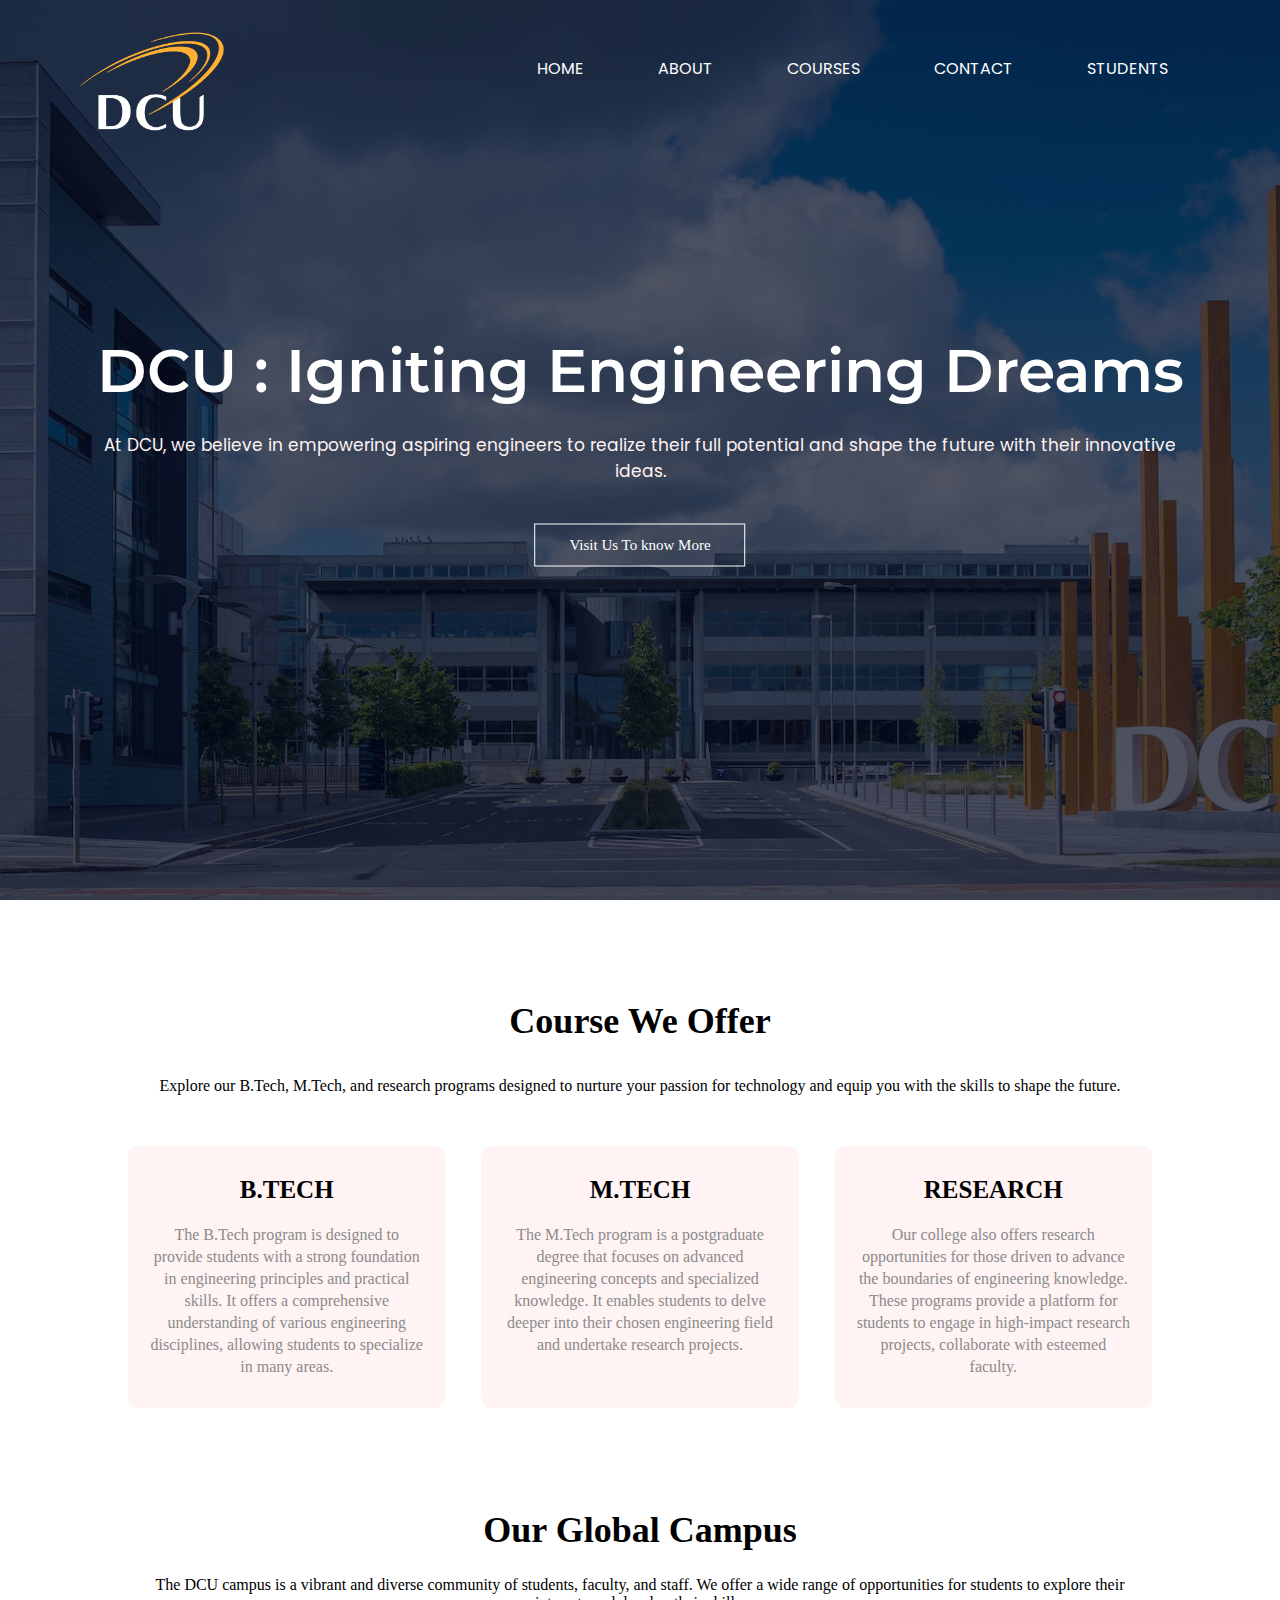
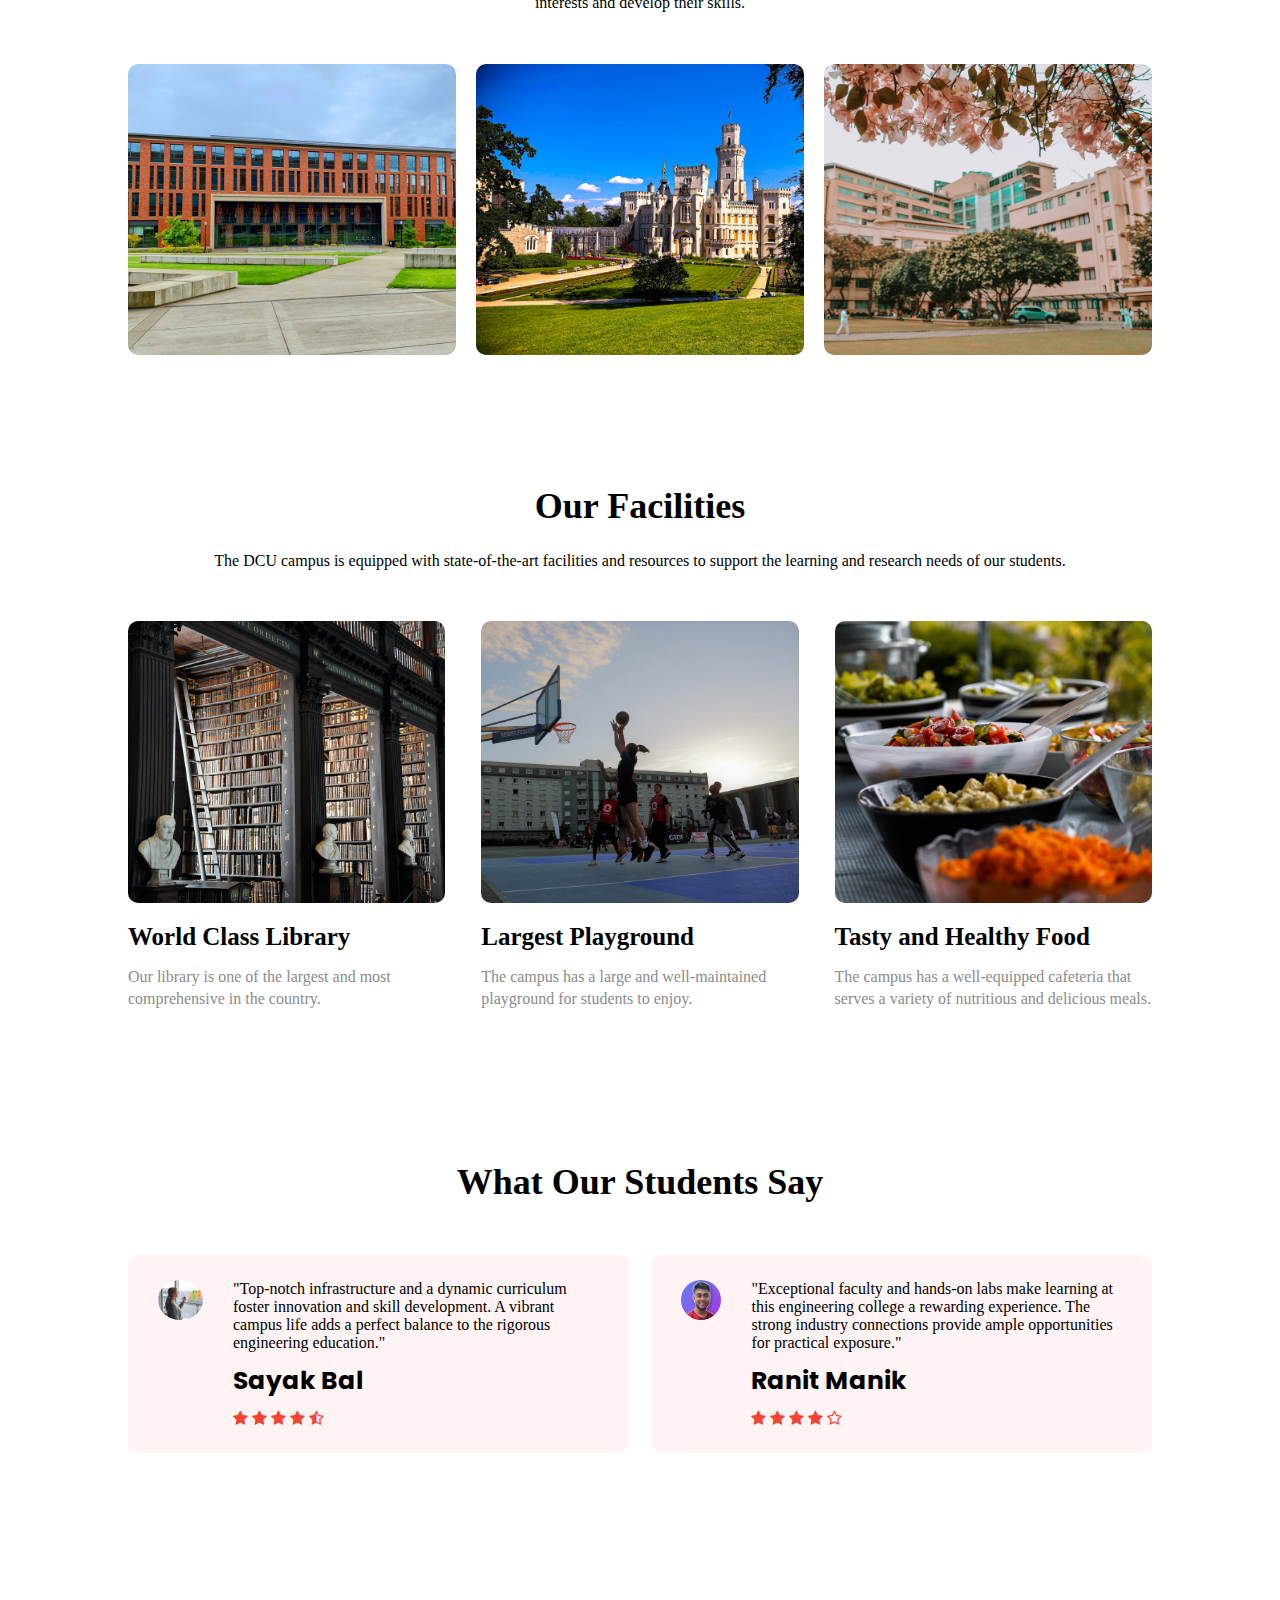
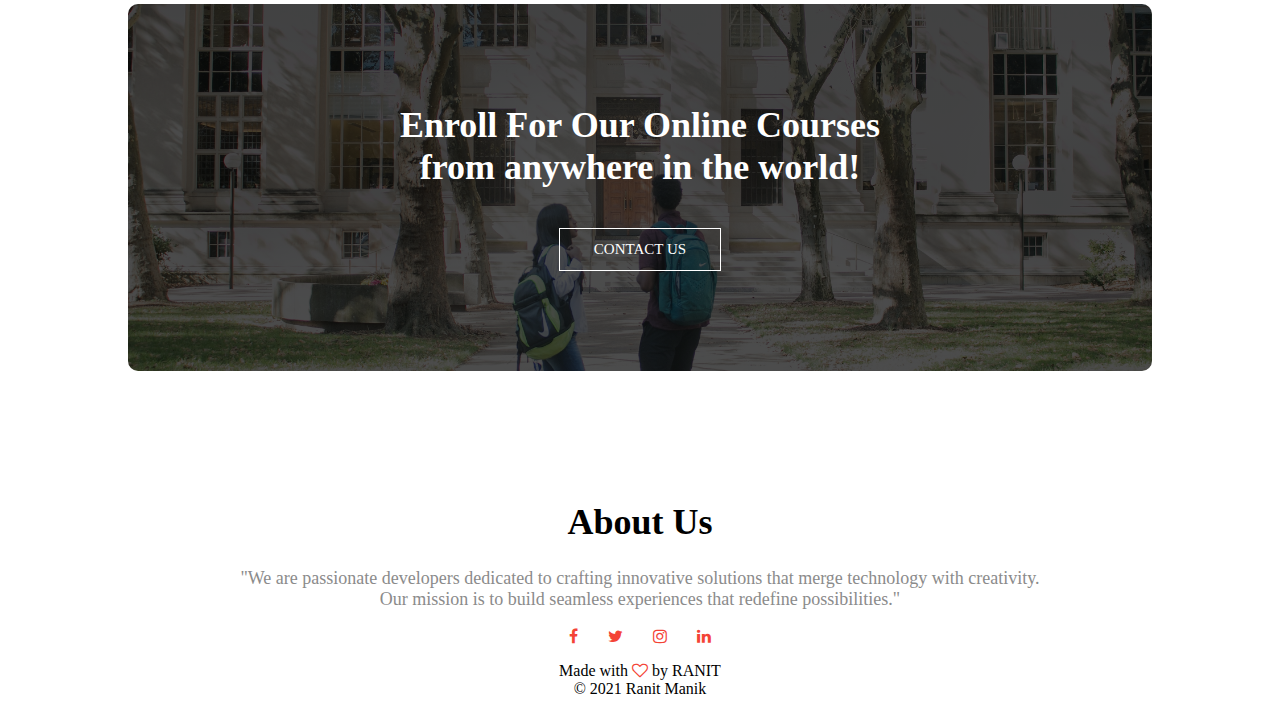
<file: index.html>
<!DOCTYPE html>
<html lang="en">
  <head>
    <meta charset="UTF-8" />
    <meta name="viewport" content="width=device-width, initial-scale=1.0" />
    <title>Dynamic Convergence University</title>
    <link rel="icon" href="Images/logo.png" type="image/x-icon" />
    <link rel="stylesheet" href="style.css" />
    <link rel="preconnect" href="https://fonts.googleapis.com" />
    <link rel="preconnect" href="https://fonts.gstatic.com" crossorigin />
    <link
      href="https://fonts.googleapis.com/css2?family=Poppins:wght@100;200&display=swap"
      rel="stylesheet"
    />
    <link rel="preconnect" href="https://fonts.googleapis.com" />
    <link rel="preconnect" href="https://fonts.gstatic.com" crossorigin />
    <link
      href="https://fonts.googleapis.com/css2?family=Montserrat:wght@100&family=Poppins:wght@100;200&display=swap"
      rel="stylesheet"
    />
    <link
      rel="stylesheet"
      href="https://stackpath.bootstrapcdn.com/font-awesome/4.7.0/css/font-awesome.min.css"
    />
    <link rel="preconnect" href="https://fonts.googleapis.com" />
    <link rel="preconnect" href="https://fonts.gstatic.com" crossorigin />
    <link
      href="https://fonts.googleapis.com/css2?family=Bricolage+Grotesque:opsz,wght@10..48,200&display=swap"
      rel="stylesheet"
    />
  </head>
  <body>
    <section class="header">
      <nav>
        <a href="home.html"><img src="Images/college_logo.png" alt="" /></a>
        <div class="nav-links" id="navLinks">
          <i class="fa fa-times" onclick="hideMenu()"></i>
          <ul>
            <li><a href="">HOME</a></li>
            <li><a href="">ABOUT</a></li>
            <li><a href="">COURSES</a></li>
            <li><a href="">CONTACT</a></li>
            <li><a href="">STUDENTS</a></li>
          </ul>
        </div>
        <i class="fa fa-bars" onclick="showMenu()"></i>
      </nav>
      <div class="text-box">
        <h1>DCU : Igniting Engineering Dreams</h1>
        <p>
          At DCU, we believe in empowering aspiring engineers to realize their
          full potential and shape the future with their innovative ideas.
        </p>
        <a href="" class="hero-btn">Visit Us To know More</a>
      </div>
    </section>
    <!-- -------course--------- -->
    <section class="course">
      <h1>Course We Offer</h1>
      <div class="course-intro">
        <p>
          Explore our B.Tech, M.Tech, and research programs designed to nurture
          your passion for technology and equip you with the skills to shape the
          future.
        </p>
      </div>
      <div class="row">
        <div class="course-col">
          <h3>B.TECH</h3>
          <p>
            The B.Tech program is designed to provide students with a strong
            foundation in engineering principles and practical skills. It offers
            a comprehensive understanding of various engineering disciplines,
            allowing students to specialize in many areas.
          </p>
        </div>
        <div class="course-col">
          <h3>M.TECH</h3>
          <p>
            The M.Tech program is a postgraduate degree that focuses on advanced
            engineering concepts and specialized knowledge. It enables students
            to delve deeper into their chosen engineering field and undertake
            research projects.
          </p>
        </div>
        <div class="course-col">
          <h3>RESEARCH</h3>
          <p>
            Our college also offers research opportunities for those driven to
            advance the boundaries of engineering knowledge. These programs
            provide a platform for students to engage in high-impact research
            projects, collaborate with esteemed faculty.
          </p>
        </div>
      </div>
    </section>
    <!-- ---------campus------------- -->
    <section class="campus">
      <h1>Our Global Campus</h1>
      <p>
        The DCU campus is a vibrant and diverse community of students, faculty,
        and staff. We offer a wide range of opportunities for students to
        explore their interests and develop their skills.
      </p>
      <div class="row">
        <div class="campus-col">
          <img src="Images/campus1.jpg" alt="" />
          <div class="layer">
            <h3>LONDON</h3>
          </div>
        </div>
        <div class="campus-col">
          <img src="Images/campus2.jpg" alt="" />
          <div class="layer">
            <h3>AMERICA</h3>
          </div>
        </div>
        <div class="campus-col">
          <img src="Images/campus3.jpg" alt="" />
          <div class="layer">
            <h3>FRANCE</h3>
          </div>
        </div>
      </div>
    </section>

    <!-- --------------facilities---------------- -->

    <section class="facilities">
      <h1>Our Facilities</h1>
      <div class="facilities-intro">
        <p>
          The DCU campus is equipped with state-of-the-art facilities and
          resources to support the learning and research needs of our students.
        </p>
      </div>
      <div class="row">
        <div class="facilities-col">
          <img src="Images/facilities1.jpg" alt="" />
          <h3>World Class Library</h3>
          <p>
            Our library is one of the largest and most comprehensive in the
            country.
          </p>
        </div>
        <div class="facilities-col">
          <img src="Images/facilities2.jpg" alt="" />
          <h3>Largest Playground</h3>
          <p>
            The campus has a large and well-maintained playground for students
            to enjoy.
          </p>
        </div>

        <div class="facilities-col">
          <img src="Images/facilities3.jpg" alt="" />
          <h3>Tasty and Healthy Food</h3>
          <p>
            The campus has a well-equipped cafeteria that serves a variety of
            nutritious and delicious meals.
          </p>
        </div>
      </div>
    </section>

    <!-- ---------testimonials-------------- -->

    <section class="testimonial">
      <h1>What Our Students Say</h1>
      <!-- <p>the college is a funcking bullshit</p> -->
      <div class="row">
        <div class="testimonial-col">
          <img src="Images/student1.jpg" alt="" />
          <div>
            <p>
              "Top-notch infrastructure and a dynamic curriculum foster
              innovation and skill development. A vibrant campus life adds a
              perfect balance to the rigorous engineering education."
            </p>
            <h3>Sayak Bal</h3>
            <i class="fa fa-star"></i>
            <i class="fa fa-star"></i>
            <i class="fa fa-star"></i>
            <i class="fa fa-star"></i>
            <i class="fa fa-star-half-o"></i>
          </div>
        </div>

        <div class="testimonial-col">
          <img src="Images/student2.png" alt="" />
          <div>
            <p>
              "Exceptional faculty and hands-on labs make learning at this
              engineering college a rewarding experience. The strong industry
              connections provide ample opportunities for practical exposure."
            </p>
            <h3>Ranit Manik</h3>
            <i class="fa fa-star"></i>
            <i class="fa fa-star"></i>
            <i class="fa fa-star"></i>
            <i class="fa fa-star"></i>
            <i class="fa fa-star-o"></i>
          </div>
        </div>
      </div>
    </section>

    <!-- --------call to action----------- -->

    <section class="cta">
      <h1>
        Enroll For Our Online Courses <br />
        from anywhere in the world!
      </h1>
      <a href="" class="hero-btn">CONTACT US</a>
    </section>

    <!-- ----------footer---------------- -->

    <section class="footer">
      <h1>About Us</h1>
      <div class="footer-intro">
        <p>
          "We are passionate developers dedicated to crafting innovative
          solutions that merge technology with creativity. <br />Our mission is
          to build seamless experiences that redefine possibilities."
        </p>
      </div>
      <div class="icons">
        <a href="https://www.facebook.com/profile.php?id=100094296491449" class="fa fa-facebook"></a>
        <a href="https://twitter.com/RANIT_MANIK" class="fa fa-twitter"></a>
        <a href="https://www.instagram.com/ranit_manik_/" class="fa fa-instagram"></a>
        <a href="https://www.linkedin.com/in/ranit-manik/" class="fa fa-linkedin"></a>
      </div>
      <p>Made with <i class="fa fa-heart-o"></i> by RANIT</p>
      <p>© 2021 Ranit Manik</p>
    </section>

    <!--Javascript for Toggle Menu-->
    <script>
      var navLinks = document.getElementById("navLinks");

      function showMenu() {
        navLinks.style.right = "0";
      }

      function hideMenu() {
        navLinks.style.right = "-200px";
      }
    </script>
  </body>
</html>
</file>
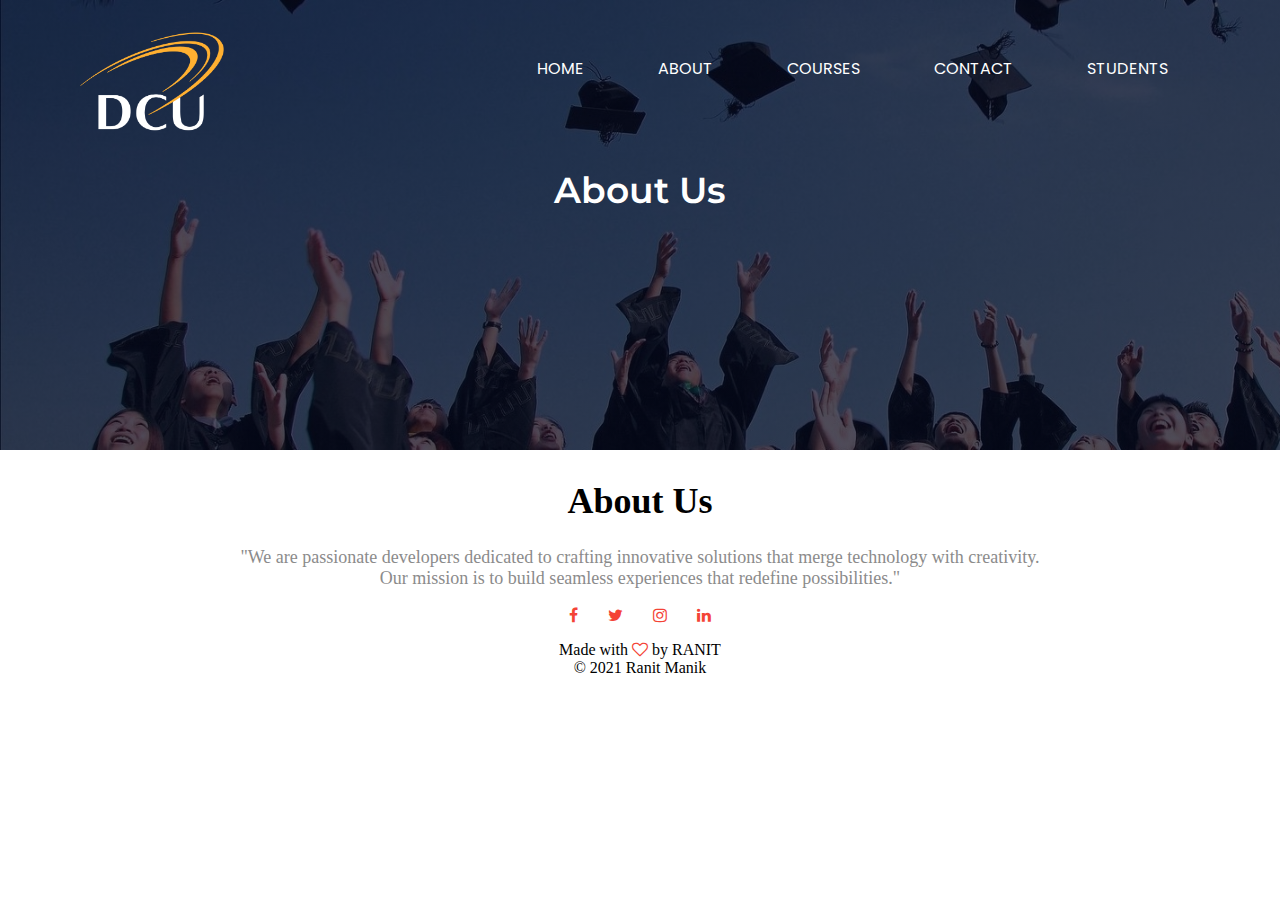
<file: students.html>
<!DOCTYPE html>
<html lang="en">
  <head>
    <meta charset="UTF-8" />
    <meta name="viewport" content="width=device-width, initial-scale=1.0" />
    <title>Dynamic Convergence University</title>
    <link rel="icon" href="Images/logo.png" type="image/x-icon" />
    <link rel="stylesheet" href="style.css" />
    <link rel="preconnect" href="https://fonts.googleapis.com" />
    <link rel="preconnect" href="https://fonts.gstatic.com" crossorigin />
    <link
      href="https://fonts.googleapis.com/css2?family=Poppins:wght@100;200&display=swap"
      rel="stylesheet"
    />
    <link rel="preconnect" href="https://fonts.googleapis.com" />
    <link rel="preconnect" href="https://fonts.gstatic.com" crossorigin />
    <link
      href="https://fonts.googleapis.com/css2?family=Montserrat:wght@100&family=Poppins:wght@100;200&display=swap"
      rel="stylesheet"
    />
    <link
      rel="stylesheet"
      href="https://stackpath.bootstrapcdn.com/font-awesome/4.7.0/css/font-awesome.min.css"
    />
    <link rel="preconnect" href="https://fonts.googleapis.com" />
    <link rel="preconnect" href="https://fonts.gstatic.com" crossorigin />
    <link
      href="https://fonts.googleapis.com/css2?family=Bricolage+Grotesque:opsz,wght@10..48,200&display=swap"
      rel="stylesheet"
    />
  </head>
  <body>
    <section class="sub-header">
      <nav>
        <a href="home.html"><img src="Images/college_logo.png" alt="" /></a>
        <div class="nav-links" id="navLinks">
          <i class="fa fa-times" onclick="hideMenu()"></i>
          <ul>
            <li><a href="index.html">HOME</a></li>
            <li><a href="about.html">ABOUT</a></li>
            <li><a href="courses.html">COURSES</a></li>
            <li><a href="contact.html">CONTACT</a></li>
            <li><a href="students.html">STUDENTS</a></li>
          </ul>
        </div>
        <i class="fa fa-bars" onclick="showMenu()"></i>
      </nav>
      <h1>About Us</h1>
    </section>

    
    <!-- ----------footer---------------- -->

    <section class="footer">
      <h1>About Us</h1>
      <div class="footer-intro">
        <p>
          "We are passionate developers dedicated to crafting innovative
          solutions that merge technology with creativity. <br />Our mission is
          to build seamless experiences that redefine possibilities."
        </p>
      </div>
      <div class="icons">
        <a
          href="https://www.facebook.com/profile.php?id=100094296491449"
          class="fa fa-facebook"
        ></a>
        <a href="https://twitter.com/RANIT_MANIK" class="fa fa-twitter"></a>
        <a
          href="https://www.instagram.com/ranit_manik_/"
          class="fa fa-instagram"
        ></a>
        <a
          href="https://www.linkedin.com/in/ranit-manik/"
          class="fa fa-linkedin"
        ></a>
      </div>
      <p>Made with <i class="fa fa-heart-o"></i> by RANIT</p>
      <p>© 2021 Ranit Manik</p>
    </section>

    <!--Javascript for Toggle Menu-->
    <script>
      var navLinks = document.getElementById("navLinks");

      function showMenu() {
        navLinks.style.right = "0";
      }

      function hideMenu() {
        navLinks.style.right = "-200px";
      }
    </script>
  </body>
</html>
</file>
<file: style.css>
* {
  margin: 0;
  padding: 0;
}

.header {
  min-height: 100vh;
  width: 100%;
  background-image: linear-gradient(rgba(4, 9, 30, 0.7), rgba(4, 9, 30, 0.7)),
    url("Images/bg1.jpeg");
  background-position: center;
  background-size: cover;
  position: relative;
}

nav {
  display: flex;
  padding: 0% 6%;
  justify-content: space-between;
  align-items: center;
}

nav img {
  margin-top: 30px;
  width: 150px;
}

.nav-links {
  flex: 1;
  text-align: right;
}

.nav-links ul li {
  list-style: none;
  display: inline-block;
  padding: 10px 35px;
  position: relative;
}

.nav-links ul li a {
  color: white;
  text-decoration: none;
  font-size: 16px;
  font-family: "Poppins", sans-serif;
}

.nav-links ul li::after {
  content: "";
  width: 0%;
  height: 2px;
  background: #f44336;
  display: block;
  margin: auto;
  transition: 0.5s;
}

.nav-links ul li:hover::after {
  width: 100%;
}

.text-box {
  width: 87%;
  color: white;
  position: absolute;
  top: 50%;
  left: 50%;
  transform: translate(-50%, -50%);
  text-align: center;
}

.text-box h1 {
  font-size: 60px;
  font-family: "Montserrat", sans-serif;
}

.text-box p {
  margin: 25px 0 40px;
  color: #fff3f3;
  font-size: 17px;
  font-family: "Poppins", sans-serif;
}

.hero-btn {
  display: inline-block;
  text-decoration: none;
  color: white;
  border: 1px solid #ffffff;
  padding: 12px 34px;
  font-size: 15px;
  background: transparent;
  position: relative;
}

.hero-btn:hover {
  border: 1px solid #f44336;
  background: #f44336;
  transition: 0.8s;
}

nav .fa {
  display: none;
}

@media (max-width: 700px) {
  .text-box h1 {
    font-size: 35px;
  }

  .nav-links ul li {
    display: block;
  }

  .nav-links {
    position: fixed;
    background: #f44336;
    height: 100vh;
    width: 200px;
    max-width: 100%;
    top: 0;
    right: -200px;
    text-align: left;
    z-index: 2;
    transition: 0.3s;
  }

  nav .fa {
    display: block;
    color: #fff;
    margin: 10px;
    font-size: 22px;
    cursor: pointer;
  }

  .nav-links ul {
    padding: 30px;
  }
}

/* ----course---------- */

.course {
  width: 80%;
  margin: auto;
  text-align: center;
  padding-top: 100px;
}

h1 {
  font-size: 36px;
  font-weight: 600;
}

.course-col p {
  color: #8b8b8b;
  font-size: 16px;
  font-weight: 400;
  line-height: 22px;
  padding: 10px;
}

.row {
  margin-top: 5%;
  display: flex;
  justify-content: space-between;
}

.course-col {
  flex-basis: 31%;
  background: #fff3f3;
  border-radius: 10px;
  margin-bottom: 5%;
  padding: 20px 12px;
  box-sizing: border-box;
  transition: 0.5s;
}

.course-intro p {
  color: #000;
  margin-top: 35px;
}

h3 {
  text-align: center;
  font-weight: 800px;
  color: #000000;
  margin: 10px 0;
  font-size: 25px;
}

.course-col:hover {
  box-shadow: 0 0 20px 0px rgba(0, 0, 0, 0.4);
  border-radius: 30px;
  transform: translateY(-10px);
}

@media (max-width: 700px) {
  .row {
    flex-direction: column;
  }
}

/* -------------campus----------------- */

.campus {
  width: 80%;
  margin: auto;
  text-align: center;
  padding-top: 50px;
}

.campus p {
  margin-top: 25px;
}

.campus-col {
  flex-basis: 32%;
  border-radius: 10px;
  margin-bottom: 30px;
  position: relative;
  overflow: hidden;
}

.campus-col img {
  width: 100%;
  display: block;
  object-fit: cover;
  transition: all ease 0.5s;
  scale: 1.1;
}

.campus-col:hover img {
  scale: 1;
}

.layer {
  background: (226, 0, 0, 0.7);
  height: 100%;
  width: 100%;
  position: absolute;
  top: 0;
  left: 0;
  transition: 0.5s;
}

.layer:hover {
  background: rgba(226, 0, 0, 0.7);
}

.layer h3 {
  width: 100%;
  font-weight: 500;
  color: #fff;
  font-size: 26px;
  bottom: 0;
  left: 50%;
  transform: translateX(-50%);
  position: absolute;
  opacity: 0;
  transition: 0.5s;
}

.layer:hover h3 {
  bottom: 49%;
  opacity: 1;
}

/* ---------------facilities--------------------- */

.facilities {
  width: 80%;
  margin: auto;
  text-align: center;
  padding-top: 100px;
}

.facilities-intro p {
  margin-top: 25px;
}

.facilities-col {
  flex-basis: 31%;
  border-radius: 10px;
  margin-bottom: 5%;
  text-align: left;
}

.facilities-col img {
  width: 100%;
  border-radius: 10px;
}

.facilities-col p {
  padding: 0;
  color: #8b8b8b;
  font-size: 16px;
  font-weight: 400;
  line-height: 22px;
}

.facilities-col h3 {
  margin-top: 16px;
  margin-bottom: 15px;
  text-align: left;
}

/* --------------testimonials---------------- */

.testimonial {
  width: 80%;
  margin: auto;
  text-align: center;
  padding-top: 100px;
}

.testimonial-col {
  flex-basis: 44%;
  border-radius: 10px;
  margin-bottom: 5%;
  text-align: left;
  background: #fff3f3;
  padding: 25px;
  cursor: pointer;
  display: flex;
}

.testimonial-col img {
  height: 40px;
  margin-left: 5px;
  margin-right: 30px;
  border-radius: 50%;
}

.testimonial-col h3 {
  font-family: "Poppins", sans-serif;
  text-align: left;
}

.testimonial-col .fa {
  color: #f44336;
}

@media (max-width: 700px) {
  .testimonial-col img {
    margin-left: 0px;
    margin-right: 15px;
  }
}

/* -------------cta---------- */

.cta {
  margin: 100px auto;
  width: 80%;
  background-image: linear-gradient(rgba(0, 0, 0, 0.7), rgba(0, 0, 0, 0.7)),
    url("Images/bg2.jpg");
  background-position: center;
  background-size: cover;
  border-radius: 10px;
  text-align: center;
  padding: 100px 0;
}

.cta h1 {
  color: #fff;
  margin-bottom: 40px;
  padding: 0;
}

@media (max-width: 700px) {
  .cta h1 {
    font-size: 24px;
  }
}

/* ---------footer------------ */

.footer {
  width: 100%;
  text-align: center;
  padding: 30px 0;
}

.footer h4 {
  margin-bottom: 25px;
  margin-top: 20px;
  font-weight: 600;
}

.icons .fa {
  color: #f44336;
  margin: 0 13px;
  cursor: pointer;
  padding: 18px 0;
  text-decoration: none;
  transition: transform 0.3s ease;
}

.fa-heart-o {
  color: #f44336;
}

.icons .fa:hover {
  color: #570802;
  transform: scale(1.5);
}

.footer h1 {
  margin-bottom: 25px;
}

.footer-intro p {
  font-size: 18px;
  color: #8b8b8b;
}

@media screen and (max-width: 700px) {
  .footer-intro p {
    font-size: 14px;
    text-align: center;
    margin-right: 25px;
    margin-left: 25px;
  }
}

/* --------------------about us page--------------------------------- */

.sub-header {
  height: 50vh;
  width: 100%;
  background-image: linear-gradient(rgba(4, 9, 30, 0.7), rgba(4, 9, 30, 0.7)),
    url(Images/about_us.jpg);
  background-position: auto;
  background-size: cover;
  text-align: center;
}

.sub-header h1 {
  margin-top: 30px;
  font-family: "Montserrat", sans-serif;
  color: #fff;
}

.about-us {
  width: 80%;
  margin: auto;
  padding-top: 80px;
  padding-bottom: 50px;
}

.about-col {
  flex-basis: 48%;
  padding: 30px 2px;
}

.about-col img {
  width: 100%;
}

.about-col h1 {
  padding-top: 0;
  margin-top: 45px;
}

.about-col p {
  padding: 15px 0 25px;
  color: #8b8b8b;
  line-height: 25px;
}

.red-btn {
  border: 1px solid #f44336;
  background: transparent;
  color: #f44336;
}

.red-btn:hover {
  color: #fff;
}

@media (max-width: 700px) {
  .sub-header {
    height: 50vh;
    width: 100%;
    background: linear-gradient(rgba(4, 9, 30, 0.7), rgba(4, 9, 30, 0.7)),
      url(Images/bg3.jpg) center/cover; /* Center and cover the background */
    text-align: center;
  }
  .about-col img {
    display: none;
  }
  .about-col {
    flex-basis: 48%;
    padding: 0px 2px;
  }
  .about-us {
    width: 80%;
    margin: auto;
    padding-top: 0px;
    padding-bottom: 50px;
  }
}

/* -------------------blog post-------------------- */

.blog-content {
  width: 80%;
  margin: auto;
  padding: 60px 0;
}

.blog-left {
  flex-basis: 65%;
}

.blog-left img {
  width: 100%;
}

.blog-left h1 {
  color: #222;
  font-weight: 600;
  margin: 30px 0;
}

.blog-left p {
  color: #999;
  padding: 0;
}

.blog-right {
  flex-basis: 32%;
}

.blog-right h3 {
  background: #f44336;
  color: #fff;
  padding: 7px 0;
  font-size: 16px;
  margin-bottom: 20px;
  font-family: Arial, Helvetica, sans-serif;
}

.blog-right div {
  display: flex;
  align-items: center;
  justify-content: space-between;
  color: #555;
  border-bottom: #8b8b8b 1px solid;
  padding: 8px;
  box-sizing: border-box;
}

.blog-right div:hover {
  background-color: #8b8b8b;
  border: #000 1px solid;
  color: #000;
  scale: 1.1;
  transition: 0.3s;
}

.comment-box {
  border: 1px solid #ccc;
  margin: 50px 0;
  padding: 10px 20px;
}

.comment-box h3 {
  text-align: left;
}

.comment-form input,
.comment-form textarea {
  width: 100%;
  padding: 10px;
  margin: 15px 0;
  box-sizing: border-box;
  border: none;
  outline: none;
  background: #f0f0f0;
}

.comment-form button {
  margin: 10px 0;
}

@media (max-width: 700px) {
  .sub-header h1 {
    font-size: 24px;
  }
  .blog-left img {
    display: none;
  }

  .blog-content {
    width: 80%;
    margin: auto;
    padding: 0px 0;
  }
  .blog-right {
    order: 1;
  }
  .blog-left {
    order: 2;
  }
}
</file>
